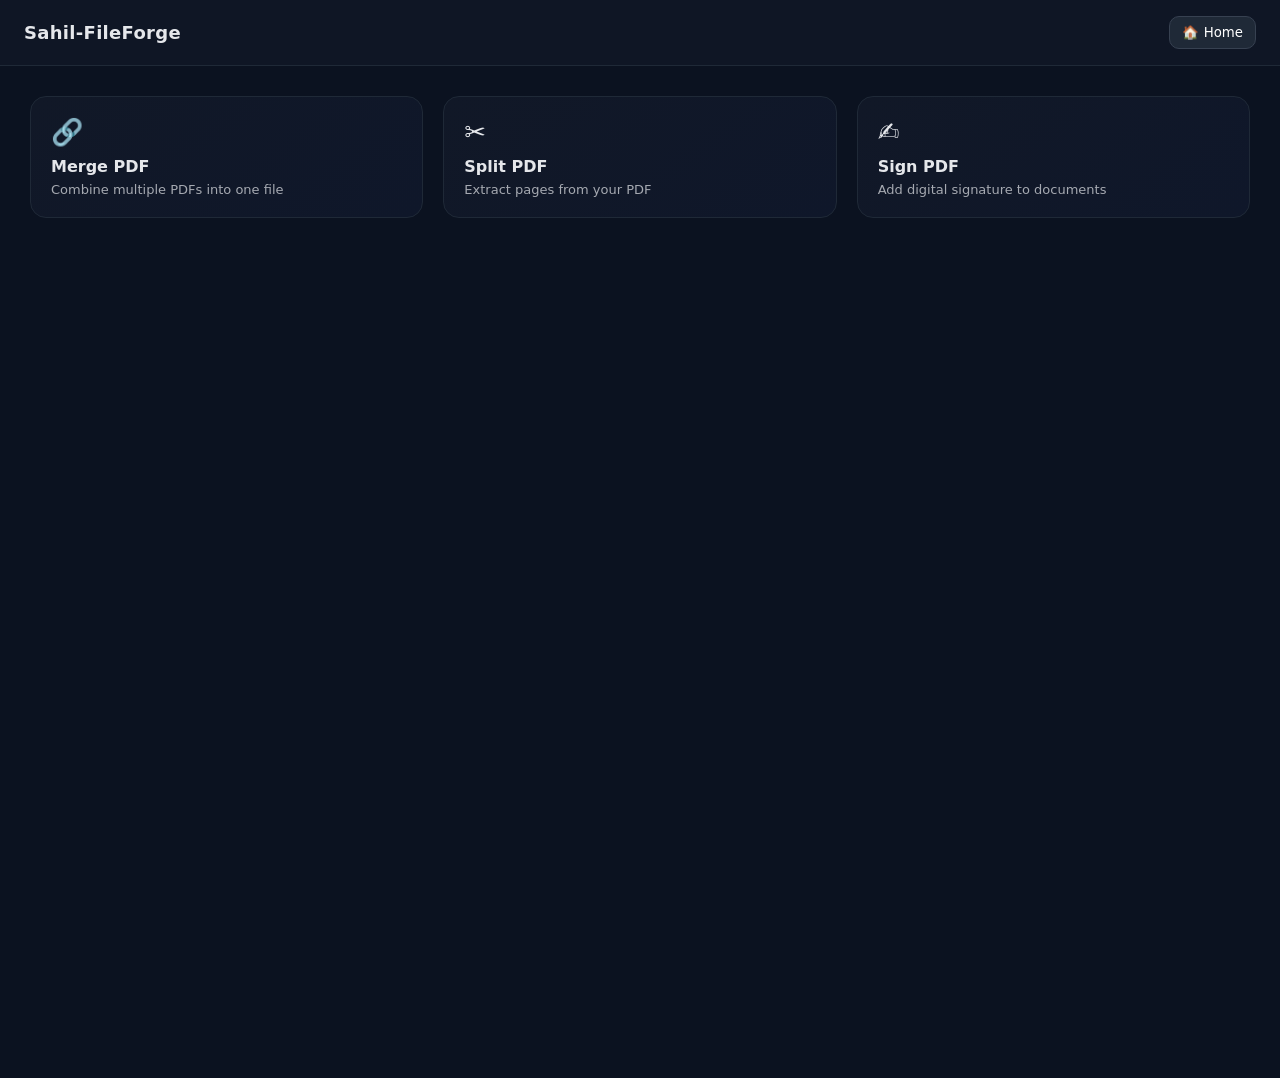
<file: index.html>
<!DOCTYPE html>
<html lang="en">
<head>
<meta charset="UTF-8">
<meta name="viewport" content="width=device-width, initial-scale=1.0"/>
<title>Sahil-FileForge</title>

<style>
* {
  margin: 0;
  padding: 0;
  box-sizing: border-box;
  font-family: system-ui, sans-serif;
}

body {
  background: #0b1220;
  color: #e5e7eb;
}

/* TOP BAR */
.topbar {
  display: flex;
  justify-content: space-between;
  align-items: center;
  padding: 16px 24px;
  background: rgba(17, 24, 39, 0.8);
  backdrop-filter: blur(10px);
  border-bottom: 1px solid #1f2937;
}

.logo {
  font-size: 18px;
  font-weight: 600;
  letter-spacing: 0.3px;
}

/* DASHBOARD GRID */
.dashboard {
  padding: 30px;
  display: grid;
  grid-template-columns: repeat(auto-fit, minmax(220px, 1fr));
  gap: 20px;
}

/* TOOL CARDS */
.card {
  background: linear-gradient(145deg, #111827, #0f172a);
  border: 1px solid #1f2937;
  border-radius: 16px;
  padding: 20px;
  cursor: pointer;
  transition: 0.25s ease;
  position: relative;
  overflow: hidden;
}

.card:hover {
  transform: translateY(-6px);
  border-color: #3b82f6;
  box-shadow: 0 10px 30px rgba(59,130,246,0.15);
}

/* ICON */
.icon {
  font-size: 26px;
  margin-bottom: 10px;
}

/* TITLE */
.title {
  font-size: 16px;
  font-weight: 600;
}

/* DESCRIPTION */
.desc {
  font-size: 13px;
  opacity: 0.7;
  margin-top: 6px;
}

/* IFRAME AREA */
.container {
  height: calc(100vh - 70px);
}

iframe {
  width: 100%;
  height: 100%;
  border: none;
}

/* BACK BUTTON INSIDE TOOL */
.back {
  position: absolute;
  top: 12px;
  left: 12px;
  background: #1f2937;
  padding: 6px 10px;
  border-radius: 8px;
  cursor: pointer;
}
.home-btn {
  background: #1f2937;
  color: white;
  border: 1px solid #374151;
  padding: 8px 12px;
  border-radius: 10px;
  cursor: pointer;
  transition: 0.2s;
}

.home-btn:hover {
  background: #334155;
  border-color: #3b82f6;
}
</style>
</head>

<body>

<div class="topbar">
  <div class="logo">Sahil-FileForge</div>

  <button class="home-btn" onclick="goHome()">🏠 Home</button>
</div>

<!-- DASHBOARD -->
<div id="home" class="dashboard">

  <div class="card" onclick="openTab('merge')">
    <div class="icon">🔗</div>
    <div class="title">Merge PDF</div>
    <div class="desc">Combine multiple PDFs into one file</div>
  </div>

  <div class="card" onclick="openTab('split')">
    <div class="icon">✂️</div>
    <div class="title">Split PDF</div>
    <div class="desc">Extract pages from your PDF</div>
  </div>

  <div class="card" onclick="openTab('sign')">
    <div class="icon">✍️</div>
    <div class="title">Sign PDF</div>
    <div class="desc">Add digital signature to documents</div>
  </div>

</div>

<!-- APP VIEW -->
<div class="container">
  <iframe id="view" style="display:none"></iframe>
</div>

<script>
function openTab(tab) {
  document.getElementById("home").style.display = "none";

  const view = document.getElementById("view");
  view.style.display = "block";

  const routes = {
    merge: "function/merge.html",
    split: "function/split.html",
    sign: "function/sign.html"
  };

  view.src = routes[tab];
}
function goHome() {
  document.getElementById("home").style.display = "grid";

  const view = document.getElementById("view");
  view.style.display = "none";
  view.src = "";
}
</script>

</body>
</html>
</file>
